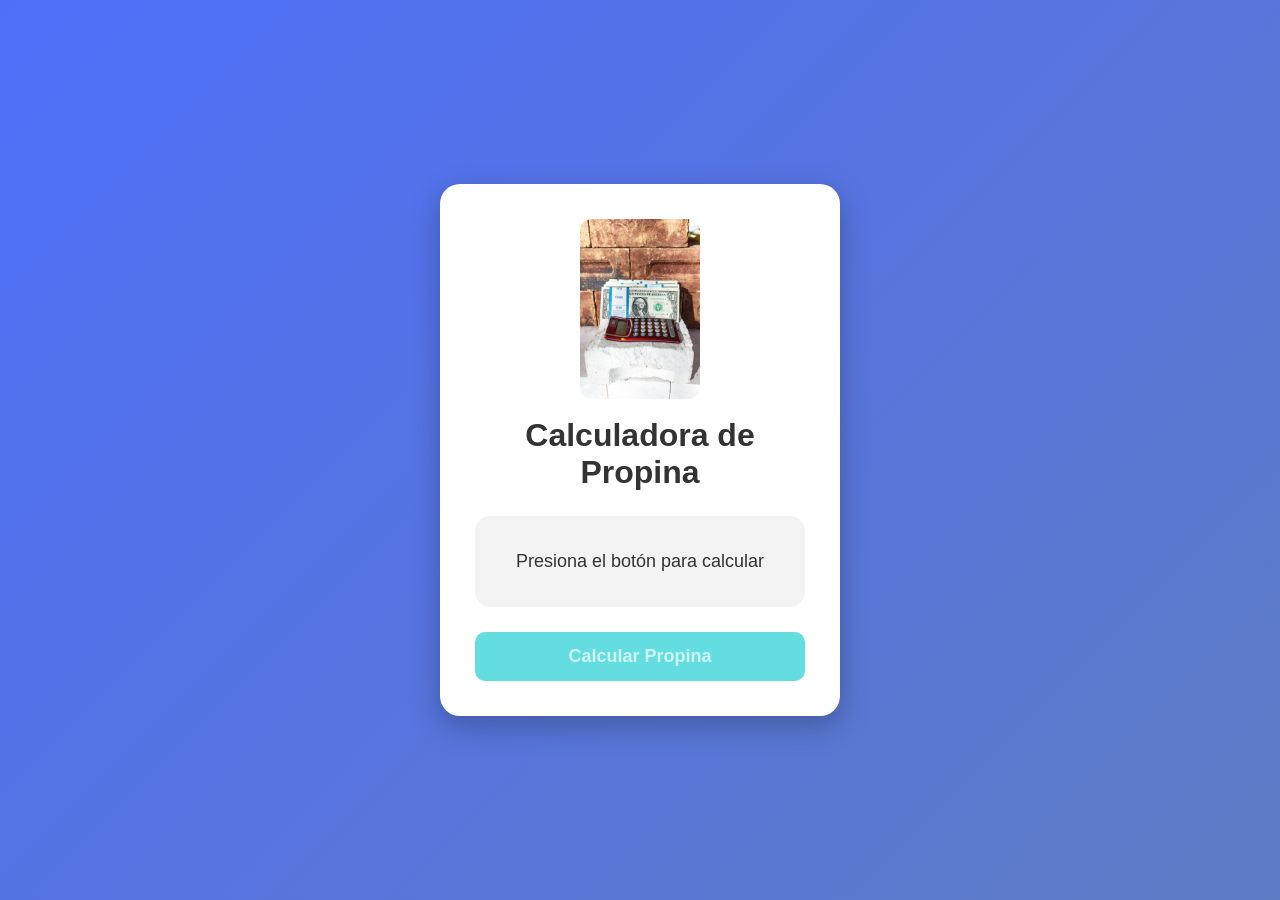
<file: Actividades/index.html>
<!DOCTYPE html>
<html lang="es">

<head>
    <meta charset="UTF-8">
    <meta name="viewport" content="width=device-width, initial-scale=1.0">

    <title>Calculadora de Propina</title>

    <link rel="stylesheet" href="style.css">
</head>

<body>

    <div class="contenedor">
        <img src="caculadora.jpg" alt="Calculadora de propina" width="150" height="150">

        <h1> Calculadora de Propina</h1>

        <div class="visor" id="visor">
            <p>Presiona el botón para calcular</p>
        </div>
        <button onclick="calcularPropina()">
            Calcular Propina
        </button>

    </div>
    <script src="style.js"></script>

</body>
</html>
</file>
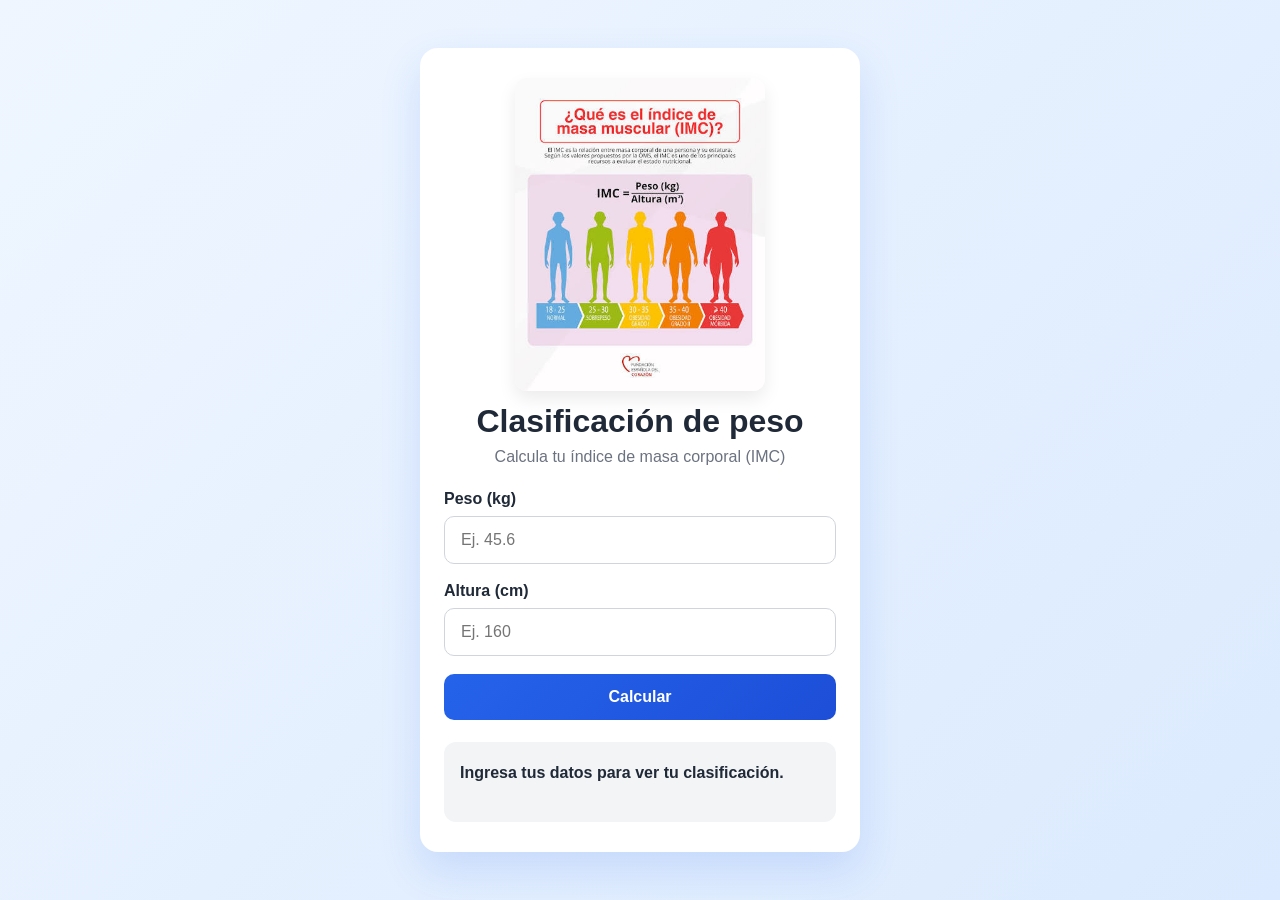
<file: Clacificación de peso/index.html>
<!DOCTYPE html>
<html lang="es">
  <head>
    <meta charset="UTF-8" />
    <meta name="viewport" content="width=device-width, initial-scale=1.0" />
    <title>Clasificación de peso</title>
    <link rel="stylesheet" href="style.css" />
  </head>
  <body>

    <main class="container">
      <section class="card">
        <div class="header-imc">
          <img src="imagenes.img/IMC.jpg" alt="Gráfico de IMC" class="imc-image" />
          <h1>Clasificación de peso</h1>
        </div>
        <p class="subtitle">Calcula tu índice de masa corporal (IMC)</p>

        <form id="imcForm" novalidate>
          <div class="field">
            <label for="peso">Peso (kg)</label>
            <input id="peso" type="number" min="1" step="0.1" placeholder="Ej. 45.6" required />
          </div>
          <div class="field">
            <label for="altura">Altura (cm)</label>
            <input id="altura" type="number" min="1" step="0.1" placeholder="Ej. 160" required />
          </div>

          <button type="submit">Calcular</button>
        </form>

        <div id="resultado" class="result" aria-live="polite">
          Ingresa tus datos para ver tu clasificación.
        </div>
      </section>
    </main>
    
    <script src="style.js"></script>
  </body>
</html>
</file>
<file: Actividades/style.css>
* {
    margin: 0;
    padding: 0;
    box-sizing: border-box;
}

body {
    font-family: Arial, sans-serif;
    background: linear-gradient(135deg, #4f6ffa, #5e7bc4);
    min-height: 100vh;

    display: flex;
    justify-content: center;
    align-items: center;
}

.contenedor {
    background: white;
    width: 400px;
    padding: 35px;
    border-radius: 20px;
    text-align: center;
    box-shadow: 0 10px 30px rgba(0, 0, 0, 0.25);
}

.contenedor img {
    display: block;
    width: 120px;
    height: auto;
    margin: 0 auto 18px;
    border-radius: 12px;
    object-fit: cover;
    opacity: 0.95;
}

h1 {
    color: #333;
    margin-bottom: 25px;
}

.visor {
    background: #f3f3f3;
    padding: 25px;
    border-radius: 15px;
    margin-bottom: 25px;
    color: #333;
    font-size: 18px;
}

.visor p {
    margin: 10px 0;
}

button {
    width: 100%;
    padding: 14px;
    border: none;
    border-radius: 10px;
    background: #64dde1;
    color: rgba(255, 255, 255, 0.685);
    font-size: 18px;
    font-weight: bold;
    cursor: pointer;
    transition: 0.3s;
}

button:hover {
    background: #1c2180;
    transform: scale(1.03);
}
</file>
<file: Clacificación de peso/style.css>
:root {
  --bg: #f4f7fb;
  --card: #ffffff;
  --primary: #2563eb;
  --primary-dark: #1d4ed8;
  --text: #1f2937;
  --muted: #6b7280;
  --success: #16a34a;
  --warning: #f59e0b;
  --danger: #dc2626;
  --shadow: rgba(37, 99, 235, 0.15);
}

* {
  box-sizing: border-box;
}

body {
  margin: 0;
  min-height: 100vh;
  display: grid;
  place-items: center;
  background: linear-gradient(135deg, #eff6ff, #dbeafe);
  font-family: Arial, Helvetica, sans-serif;
  color: var(--text);
}

.container {
  width: min(100%, 480px);
  padding: 20px;
}

.card {
  background: var(--card);
  border-radius: 18px;
  box-shadow: 0 18px 40px var(--shadow);
  padding: 30px 24px;
}

h1 {
  margin: 0;
  text-align: center;
  font-size: 2rem;
}

.header-imc {
  display: grid;
  justify-items: center;
  gap: 12px;
}

.imc-image {
  width: 250px;
  max-width: 100%;
  height: auto;
  border-radius: 12px;
  object-fit: cover;
  box-shadow: 0 8px 18px rgba(0, 0, 0, 0.08);
}

.subtitle {
  margin: 8px 0 24px;
  text-align: center;
  color: var(--muted);
}

form {
  display: grid;
  gap: 18px;
}

.field {
  display: grid;
  gap: 8px;
}

label {
  font-weight: 700;
}

input {
  width: 100%;
  padding: 14px 16px;
  border: 1px solid #d1d5db;
  border-radius: 10px;
  font-size: 1rem;
  transition: border-color 0.2s ease, box-shadow 0.2s ease;
}

input:focus {
  outline: none;
  border-color: var(--primary);
  box-shadow: 0 0 0 4px rgba(37, 99, 235, 0.15);
}

button {
  border: none;
  border-radius: 10px;
  padding: 14px 18px;
  background: linear-gradient(135deg, var(--primary), var(--primary-dark));
  color: white;
  font-size: 1rem;
  font-weight: 700;
  cursor: pointer;
  transition: transform 0.2s ease, box-shadow 0.2s ease;
}

button:hover {
  transform: translateY(-1px);
  box-shadow: 0 10px 18px rgba(37, 99, 235, 0.25);
}

.result {
  margin-top: 22px;
  padding: 18px 16px;
  border-radius: 12px;
  background: #f3f4f6;
  color: var(--text);
  line-height: 1.6;
  font-weight: 600;
  min-height: 80px;
}

.result.success {
  background: rgba(22, 163, 74, 0.12);
  color: #166534;
}

.result.warning {
  background: rgba(245, 158, 11, 0.12);
  color: #92400e;
}

.result.danger {
  background: rgba(220, 38, 38, 0.12);
  color: #991b1b;
}

@media (max-width: 480px) {
  .card {
    padding: 22px 18px;
  }

  h1 {
    font-size: 1.6rem;
  }
}
</file>
